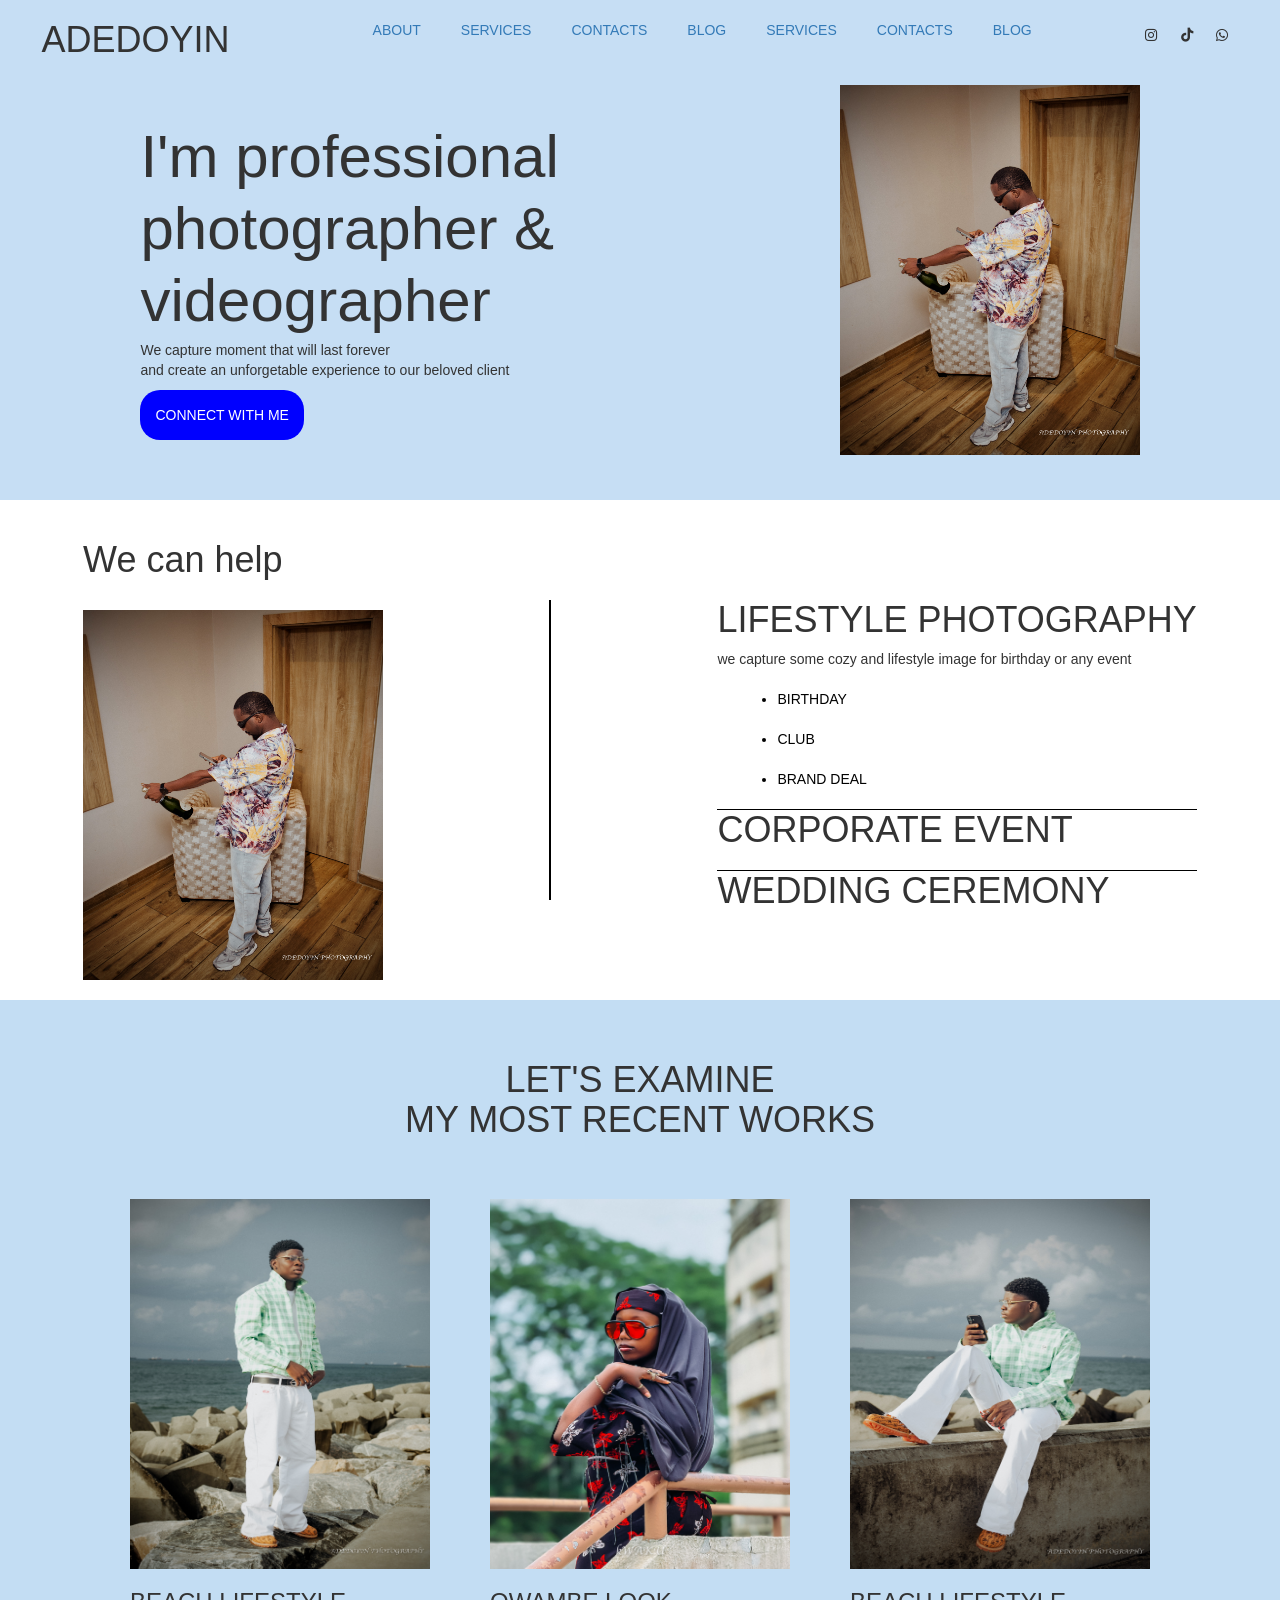
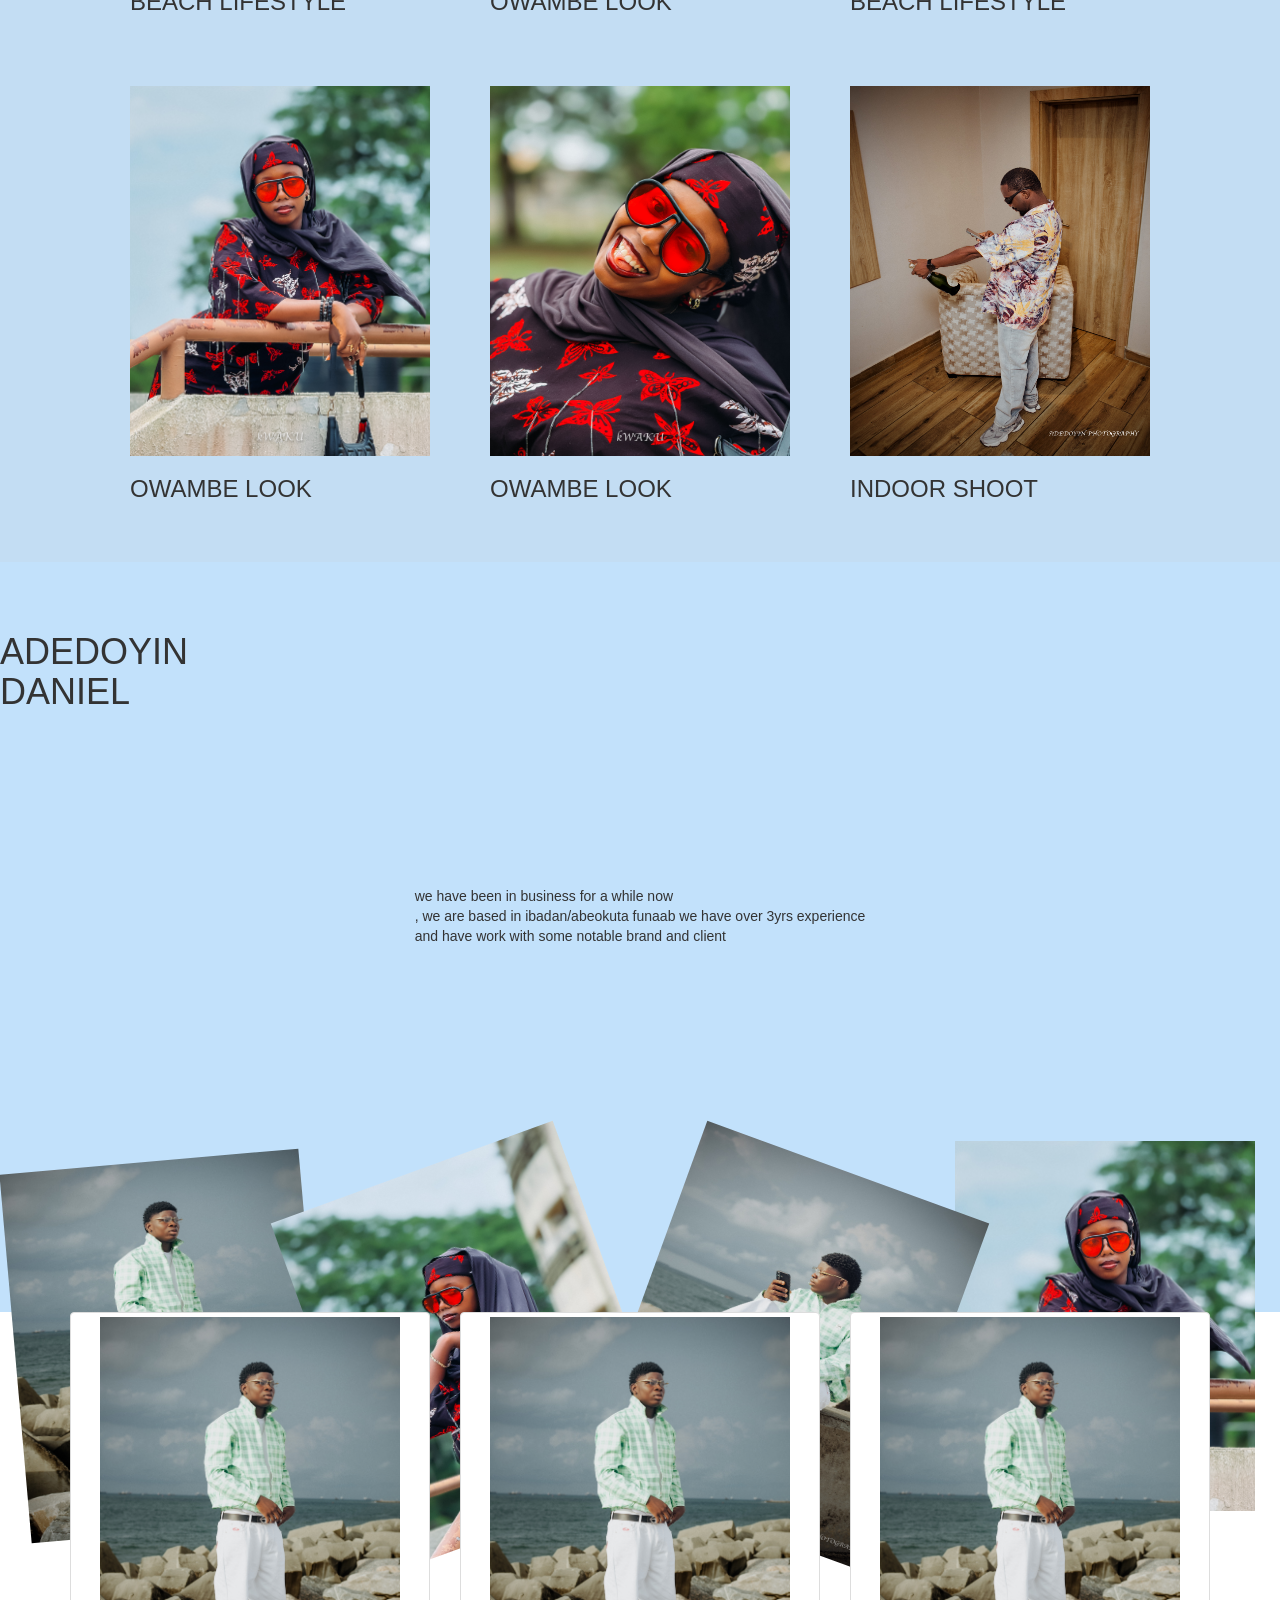
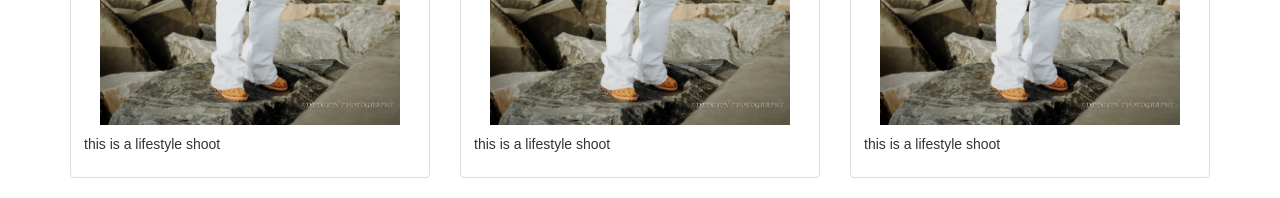
<file: index.html>
<!DOCTYPE html>
<html lang="en">
<head>
    <meta charset="UTF-8">
    <meta name="viewport" content="width=device-width, initial-scale=1.0">
    <title>Portfolio</title>
    <link rel="stylesheet" href="style.css">
<link
      rel="stylesheet"
      href="https://cdnjs.cloudflare.com/ajax/libs/font-awesome/6.5.0/css/all.min.css"
    /> 
    <link rel="stylesheet" href="https://maxcdn.bootstrapcdn.com/bootstrap/3.4.1/css/bootstrap.min.css">
</head>   

<body>
    <div class="hero-section">
        <div class="nav-bar">


            <h1>ADEDOYIN</h1>

            <div >
                <ul class="links">
                <li><a href="">about</a></li>
                <li><a href="">services</a></li>
                <li><a href="">contacts</a></li>
                <li><a href="">blog</a></li>
                <li><a href="">services</a></li>
                <li><a href="">contacts</a></li>
                <li><a href="">blog</a></li>
            </ul>
            </div>


            <div class="icons">
                <i class="fa-brands fa-instagram"></i>
                <i class="fa-brands fa-tiktok"></i>
                <i class="fa-brands fa-whatsapp"></i>
            </div>
        </div>


        <div class="myinfo"> 
            <div class="info">
                <h1 class="about-me"> I'm professional <br>photographer & <br>videographer</h1>
                <p class="para">We capture moment that will last forever <br>and create an unforgetable experience to our beloved client</p>
                <button class="contact">Connect with me</button>
            
            </div>
            <div class="img">
                <img src="image/6.jpg" alt="">
            </div>
        </div>

    </div>
    <!--this the end of hero-section-->
    <div class="our-help">
        <div class="help">
            <h1>We can help</h1><br>
            <img src="image/6.jpg" alt="">

        </div>

        <div class="border">
            
        </div>
        <div class="part">
            <h1 class="lp">lifestyle photography</h1>
            <p>we capture some cozy and lifestyle image for birthday or any event</p>
            <ul>
                <li>birthday</li>
                <li>club</li>
                <li>brand deal</li>
            </ul>
            <h1 class="other">Corporate event</h1>
            <h1 class="other">wedding ceremony</h1>
        </div>

    </div>
    <!--this is the end of our help-->
    <div class="previous">
        <h1 class="recent">Let's examine <br>my most recent works</h1>

        <div class="img-wrap">
<div class="image">
            <img src="image/2.jpg" alt="">
            <h3 class="text-wrap">beach lifestyle</h3>
        </div>
        <div class="image">
            <img src="image/3.jpg" alt="">
            <h3 class="text-wrap">owambe look</h3>
        </div>
        <div class="image">
            <img src="image/1.jpg" alt="">
            <h3 class="text-wrap">beach lifestyle</h3>
        </div>
        <div class="image">
            <img src="image/4.jpg" alt="">
            <h3 class="text-wrap">owambe look</h3>
        </div>
        <div class="image">
            <img src="image/5.jpg" alt="">
            <h3 class="text-wrap">owambe look</h3>
        </div>
        <div class="image">
            <img src="image/6.jpg" alt="">
            <h3 class="text-wrap">indoor shoot</h3>
        </div>
        </div>
    </div>
    <!--this is the end of most recent works-->
    <div class="years">
         
        <div class="me">
           <h1>Adedoyin <br> Daniel </h1> 
        </div>

        <div class="exp">
        <p>we have been in business for a while now <br> , we are based in ibadan/abeokuta funaab 
            we have over 3yrs experience  <br>and have work with some notable brand and client
        </p>
        </div>

        <div class="pics">
             <div class="pic1">
            <img src="image/2.jpg" alt="">
        </div>
        <div class="pic3">
            <img src="image/3.jpg" alt="">
        </div>
        <div class="pic4">
            <img src="image/1.jpg" alt="">
        </div>
        <div class="pic5">
            <img src="image/4.jpg" alt="">
        </div>
        </div>
    </div>

      <!--the thumbail-->
        <div class="container">
            <div class="row">
                <div class="col-md-4">
                 <div class="thumbnail">
                <img src="image/2.jpg" alt="">
                <div class="caption">
                    <p>this is a lifestyle shoot </p>
                </div>
            </div>
            </div>
            <div class="col-md-4">
                 <div class="thumbnail">
                <img src="image/2.jpg" alt="">
                <div class="caption">
                    <p>this is a lifestyle shoot </p>
                </div>
            </div>
            </div>
            <div class="col-md-4">
                 <div class="thumbnail">
                <img src="image/2.jpg" alt="">
                <div class="caption">
                    <p>this is a lifestyle shoot </p>
                </div>
            </div>
            </div>
            </div>
        </div>

    



</body>
</html>
</file>
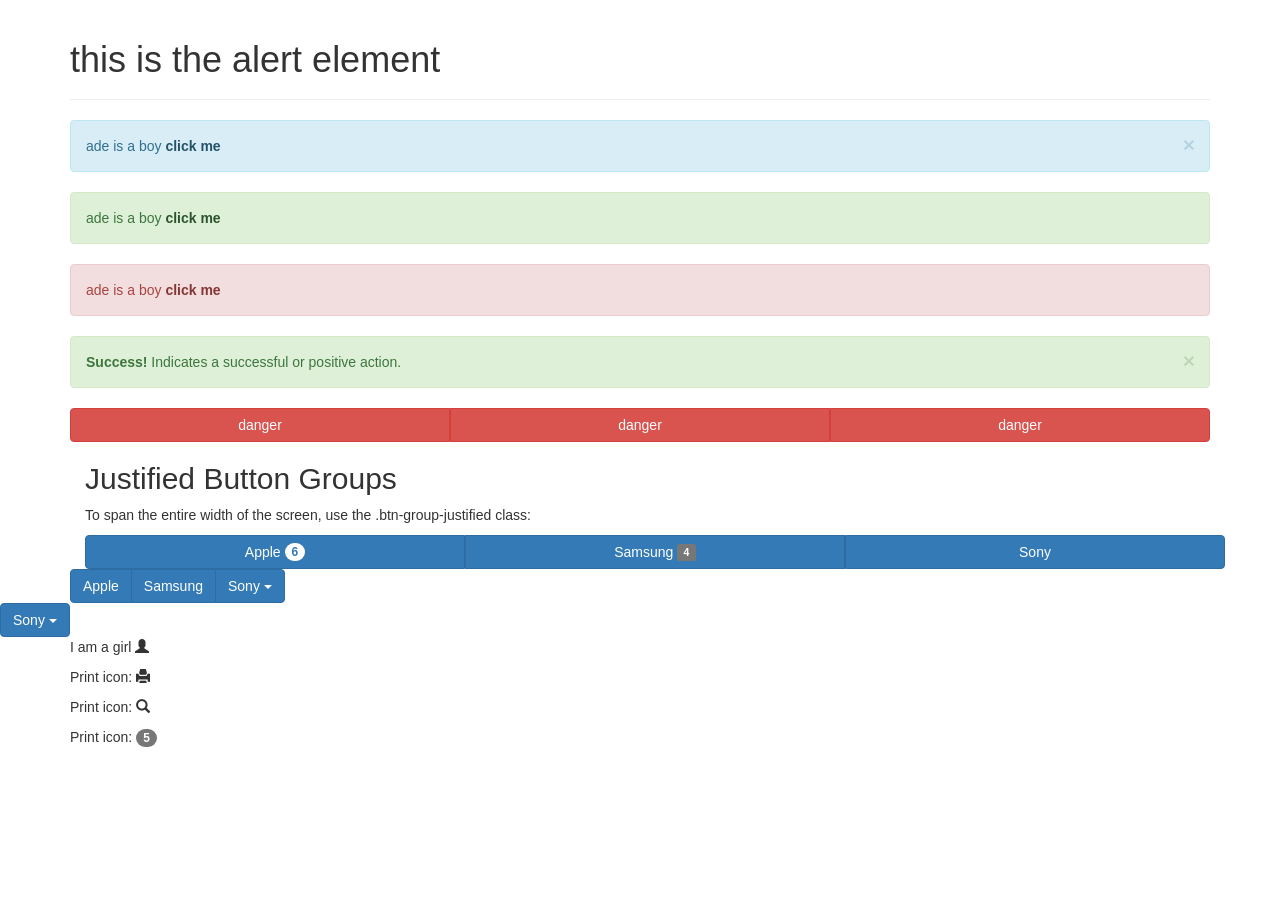
<file: alerrt.html>
<!DOCTYPE html>
<html lang="en">
<head>
    <meta charset="UTF-8">
    <meta name="viewport" content="width=device-width, initial-scale=1.0">
    <title>alert</title>
    <link rel="stylesheet" href="https://maxcdn.bootstrapcdn.com/bootstrap/3.4.1/css/bootstrap.min.css">
     <script src="https://ajax.googleapis.com/ajax/libs/jquery/3.7.1/jquery.min.js"></script>
  <script src="https://maxcdn.bootstrapcdn.com/bootstrap/3.4.1/js/bootstrap.min.js"></script>
</head>
<body>
    <div class="container">
        <div class="page-header">
            <h1>this is the alert element</h1>
        </div>
        
    <div class="alert alert-info alert-dismissible fade in"  >
           <a href="#" class="close" data-dismiss="alert" aria-label="close">&times;</a>
            <p>ade is a boy <a href="" class="alert-link">click me</a> </p>
        </div>
         <div class="alert alert-success" >
            <p>ade is a boy <a href="" class="alert-link">click me</a> </p>
        </div>
         <div class="alert alert-danger" >
            <p>ade is a boy <a href="" class="alert-link"> click me</a></p>
        </div>

        <div class="alert alert-success alert-dismissible">
  <a href="#" class="close" data-dismiss="alert" aria-label="close">&times;</a>
  <strong>Success!</strong> Indicates a successful or positive action.
</div>

<div class="btn-group btn-group-justified">

    <div class="btn-group"> <button class=" btn btn-danger ">danger</button></div>

    <div class="btn-group"> <button class=" btn btn-danger ">danger</button></div>
  
    <div class="btn-group"> <button class=" btn btn-danger ">danger</button></div>

</div>

<div class="container">
  <h2>Justified Button Groups</h2>
  <p>To span the entire width of the screen, use the .btn-group-justified class:</p>
  <div class="btn-group btn-group-justified">
    <a href="#" class="btn btn-primary">Apple <span class="badge">6</span></a>
    <a href="#" class="btn btn-primary">Samsung <span class="label label-default">4</span></a>
    <a href="#" class="btn btn-primary">Sony</a>
  </div>
</div>

</div>


<div class="container">
<div class="btn-group">
  <button type="button" class="btn btn-primary">Apple</button>
  <button type="button" class="btn btn-primary">Samsung</button>
  <div class="btn-group">
    <button type="button" class="btn btn-primary dropdown-toggle" data-toggle="dropdown">
    Sony <span class="caret"></span></button>
    <ul class="dropdown-menu" role="menu">
      <li><a href="#">Tablet</a></li>
      <li><a href="#">Smartphone</a></li>
    </ul>
  </div>
</div>
</div>


<div class="btn-group">
    <button type="button" class="btn btn-primary dropdown-toggle" data-toggle="dropdown">
    Sony <span class="caret"></span></button>
    <ul class="dropdown-menu" role="menu">
      <li><a href="#">Tablet</a></li>
      <li><a href="#">Smartphone</a></li>
    </ul>
  </div>


  <div class="container">
    <p>I am a girl <span class="glyphicon glyphicon-user"></span></p>
    <p>Print icon: <span class="glyphicon glyphicon-print"></span></p>
    <p>Print icon: <span class="glyphicon glyphicon-search"></span></p>
    <p>Print icon: <span class="badge">5</span></p>
  </div>
</body>
</html>
</file>
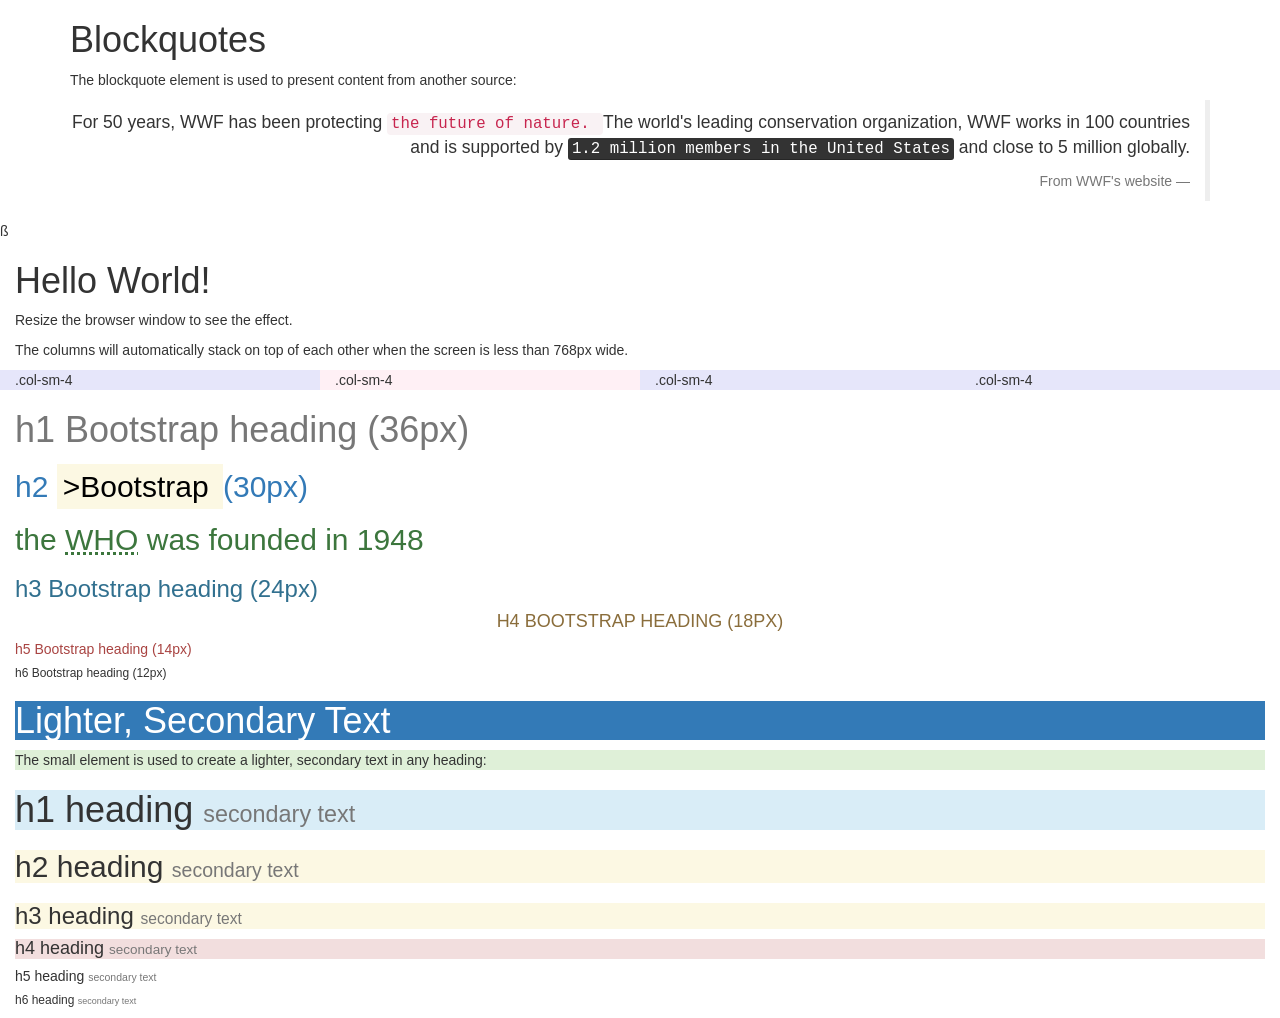
<file: boothsrap.html>
<!DOCTYPE html>
<html lang="en">

    <meta charset="UTF-8">
    <meta name="viewport" content="width=device-width, initial-scale=1.0">
    <title>Bootstrap</title>
    
    <link rel="stylesheet" href="https://maxcdn.bootstrapcdn.com/bootstrap/3.4.1/css/bootstrap.min.css">

</head>
<body>
    


<div class="container">
  <h1>Blockquotes</h1>
  <p>The blockquote element is used to present content from another source:</p>
  <blockquote class="blockquote-reverse">
    <p>For 50 years, WWF has been protecting <code>the future of nature. </code>The world's leading conservation organization, WWF works in 100 countries and is supported by <kbd>1.2 million members in the United States</kbd>  and close to 5 million globally.</p>
    <footer>From WWF's website</footer>
  </blockquote>
</div>
ß

    <div class="container-fluid">
  <h1>Hello World!</h1>
  <p>Resize the browser window to see the effect.</p>
  <p>The columns will automatically stack on top of each other when the screen is less than 768px wide.</p>
  <div class="row">
    <div class="col-sm-3" style="background-color:lavender;">.col-sm-4</div>
    <div class="col-sm-3" style="background-color:lavenderblush;">.col-sm-4</div>
    <div class="col-sm-3" style="background-color:lavender;">.col-sm-4</div>
    <div class="col-sm-3" style="background-color:lavender;">.col-sm-4</div>
  </div>
<div>
    <h1 class="text-muted">h1 Bootstrap heading (36px)</h1>
  <h2 class="text-primary">h2  <mark> >Bootstrap </mark> (30px)</h2> 
  <h2 class="text-success">the <abbr title="world health organization"> WHO</abbr> was founded in 1948</h2>
  <h3 class="text-info">h3 Bootstrap heading (24px)</h3>
  <h4 class="text-warning text-center text-uppercase">h4 Bootstrap heading (18px)</h4>
  <h5 class="text-danger">h5 Bootstrap heading (14px)</h5>
  <h6>h6 Bootstrap heading (12px)</h6>

</div>
  

  <h1 class="bg-primary">Lighter, Secondary Text</h1>
  <p class="bg-success">The small element is used to create a lighter, secondary text in any heading:</p>       
  <h1 class="bg-info">h1 heading <small>secondary text</small></h1>
  <h2 class="bg-warning">h2 heading <small>secondary text</small></h2>
  <h3 class="bg-warning">h3 heading <small>secondary text</small></h3>
  <h4 class="bg-danger">h4 heading <small>secondary text</small></h4>
  <h5>h5 heading <small>secondary text</small></h5>
  <h6>h6 heading <small>secondary text</small></h6>


</div>



   
</body>
</html>
</file>
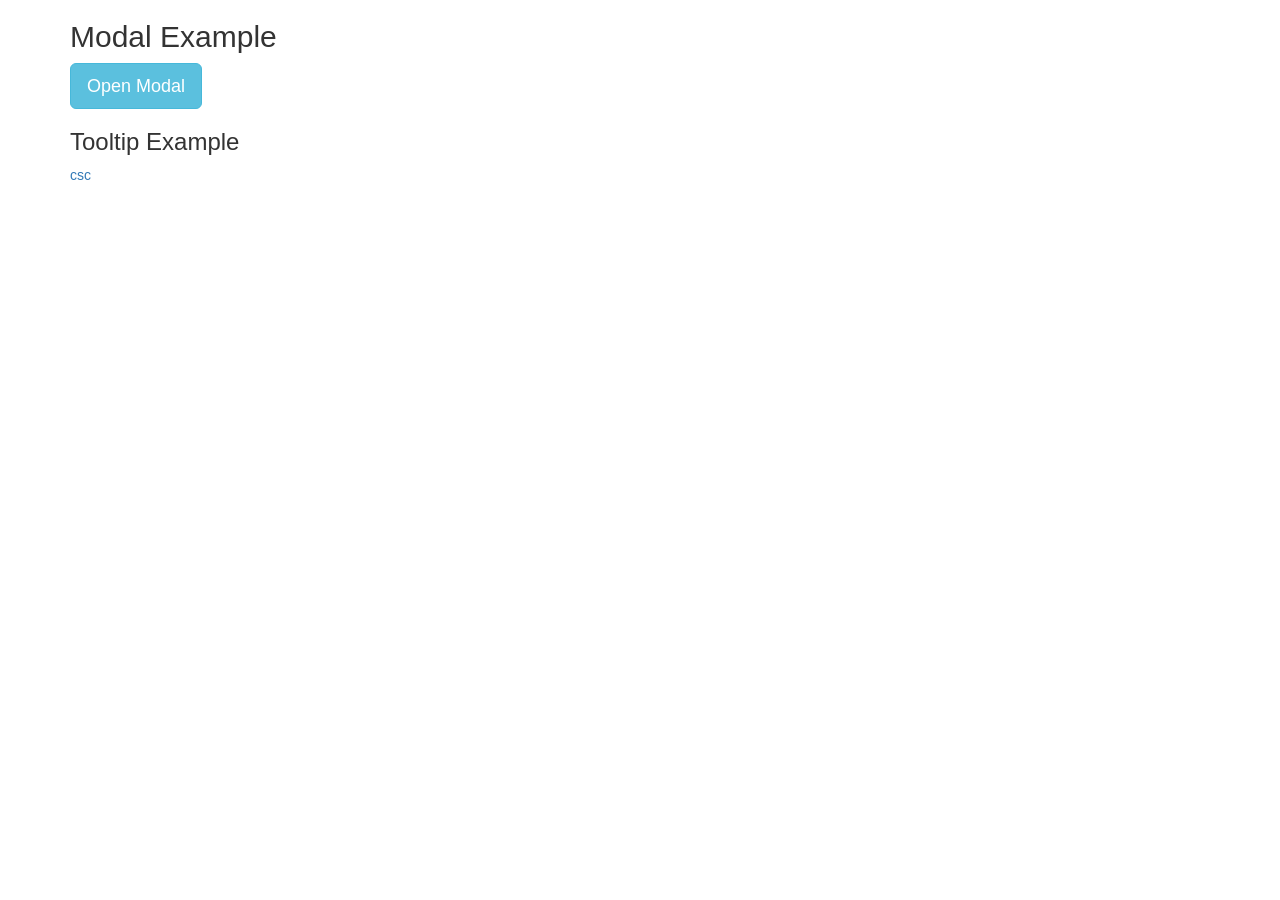
<file: bootstap-modal.html>
<!DOCTYPE html>
<html lang="en">
<head>
  <title>Bootstrap Example</title>
  <meta charset="utf-8">
  <meta name="viewport" content="width=device-width, initial-scale=1">
  <link rel="stylesheet" href="https://maxcdn.bootstrapcdn.com/bootstrap/3.4.1/css/bootstrap.min.css">
  <script src="https://ajax.googleapis.com/ajax/libs/jquery/3.7.1/jquery.min.js"></script>
  <script src="https://maxcdn.bootstrapcdn.com/bootstrap/3.4.1/js/bootstrap.min.js"></script>
  <style>
    .modalBG{
background-color: yellowgreen;
    }
  </style>
</head>
<body>

<div class="container">
  <h2>Modal Example</h2>
  <!-- Trigger the modal with a button -->
  <button type="button" class="btn btn-info btn-lg" data-toggle="modal" data-target="#myModal">Open Modal</button>

  <!-- Modal -->
  <div class="modal fade" id="myModal" role="dialog">
    <div class="modal-dialog modal-lg">
    
      <!-- Modal content-->
      <div class="modal-content modalBG">
        <div class="modal-header">
          <button type="button" class="close" data-dismiss="modal">&times;</button>
          <h4 class="modal-title">Modal Header</h4>
        </div>
        <div class="modal-body">
          <div class="flex">
            <img src="image/1.jpg" alt="" height="50px" width="50px">

            <div>
                <h1>This is me</h1>
                <p>I love playing footbLL</p>
            </div>
          </div>
        </div>
        <div class="modal-footer">
          <button type="button" class="btn btn-default" data-dismiss="modal">Close</button>
        </div>
      </div>
      
    </div>
  </div>
  
</div>

<div class="container">
  <h3>Tooltip Example</h3>
  <a href="#" data-toggle="tooltip" title="computer science!">csc</a>
</div>

<script>
$(document).ready(function(){
  $('[data-toggle="tooltip"]').tooltip();   
});
</script>


</body>
</html>
</file>
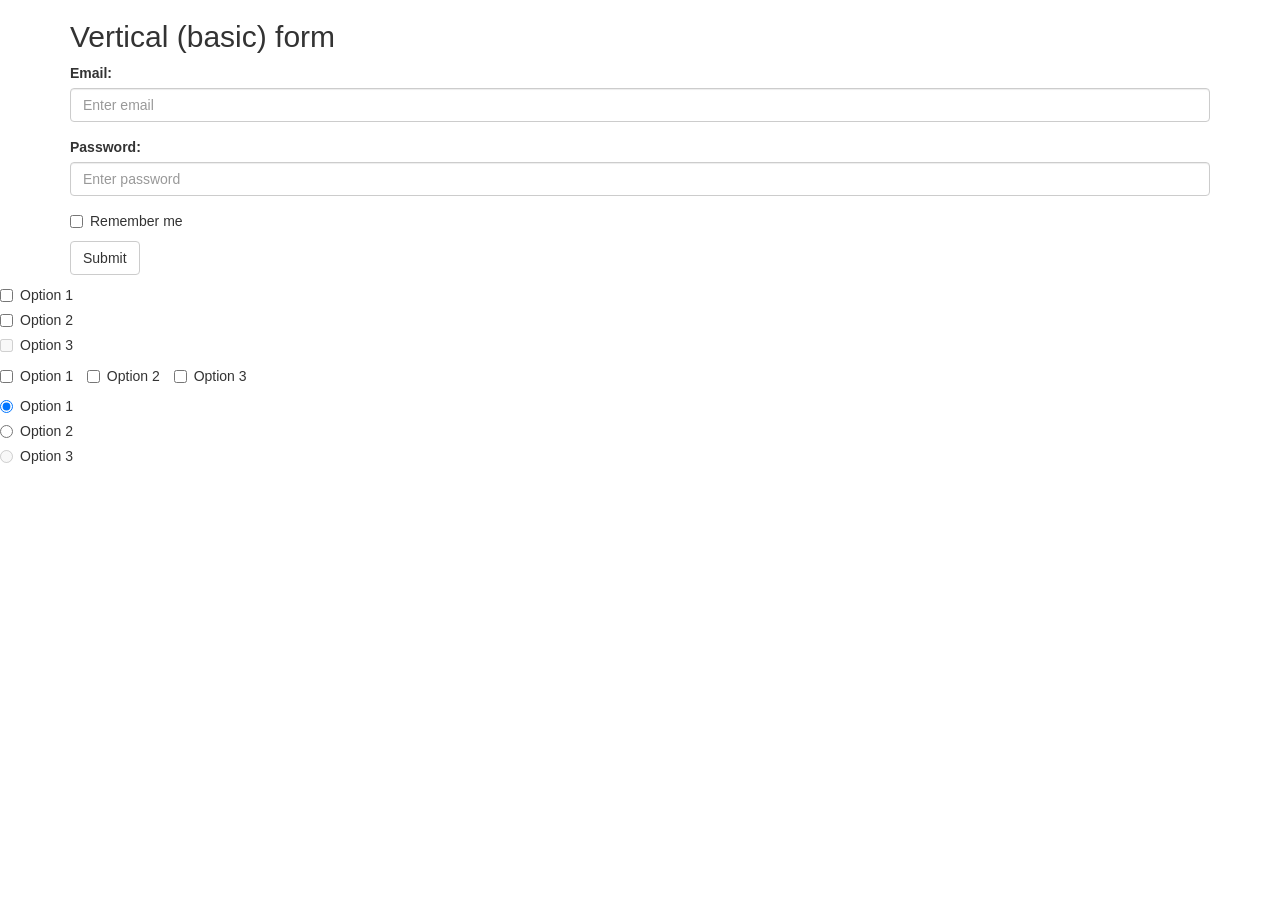
<file: bootstrap-form.html>
<!DOCTYPE html>
<html lang="en">
<head>
  <title>Bootstrap Example</title>
  <meta charset="utf-8">
  <meta name="viewport" content="width=device-width, initial-scale=1">
  <link rel="stylesheet" href="https://maxcdn.bootstrapcdn.com/bootstrap/3.4.1/css/bootstrap.min.css">
  <script src="https://ajax.googleapis.com/ajax/libs/jquery/3.7.1/jquery.min.js"></script>
  <script src="https://maxcdn.bootstrapcdn.com/bootstrap/3.4.1/js/bootstrap.min.js"></script>
</head>
<body>

<div class="container">
  <h2>Vertical (basic) form</h2>
  <form action="/action_page.php">
    <div class="form-group">
      <label for="email">Email:</label>
      <input type="email" class="form-control" id="email" placeholder="Enter email" name="email">
    </div>
    <div class="form-group">
      <label for="pwd">Password:</label>
      <input type="password" class="form-control" id="pwd" placeholder="Enter password" name="pwd">
    </div>
    <div class="checkbox">
      <label><input type="checkbox" name="remember"> Remember me</label>
    </div>
    <button type="submit" class="btn btn-default">Submit</button>
  </form>
</div>
<div class="checkbox">
  <label><input type="checkbox" value="">Option 1</label>
</div>
<div class="checkbox">
  <label><input type="checkbox" value="">Option 2</label>
</div>
<div class="checkbox disabled">
  <label><input type="checkbox" value="" disabled>Option 3</label>
</div>
<label class="checkbox-inline"><input type="checkbox" value="">Option 1</label>
<label class="checkbox-inline"><input type="checkbox" value="">Option 2</label>
<label class="checkbox-inline"><input type="checkbox" value="">Option 3</label>
<div class="radio">
  <label><input type="radio" name="optradio" checked>Option 1</label>
</div>
<div class="radio">
  <label><input type="radio" name="optradio">Option 2</label>
</div>
<div class="radio disabled">
  <label><input type="radio" name="optradio" disabled>Option 3</label>
</div>


</body>
</html>
</file>
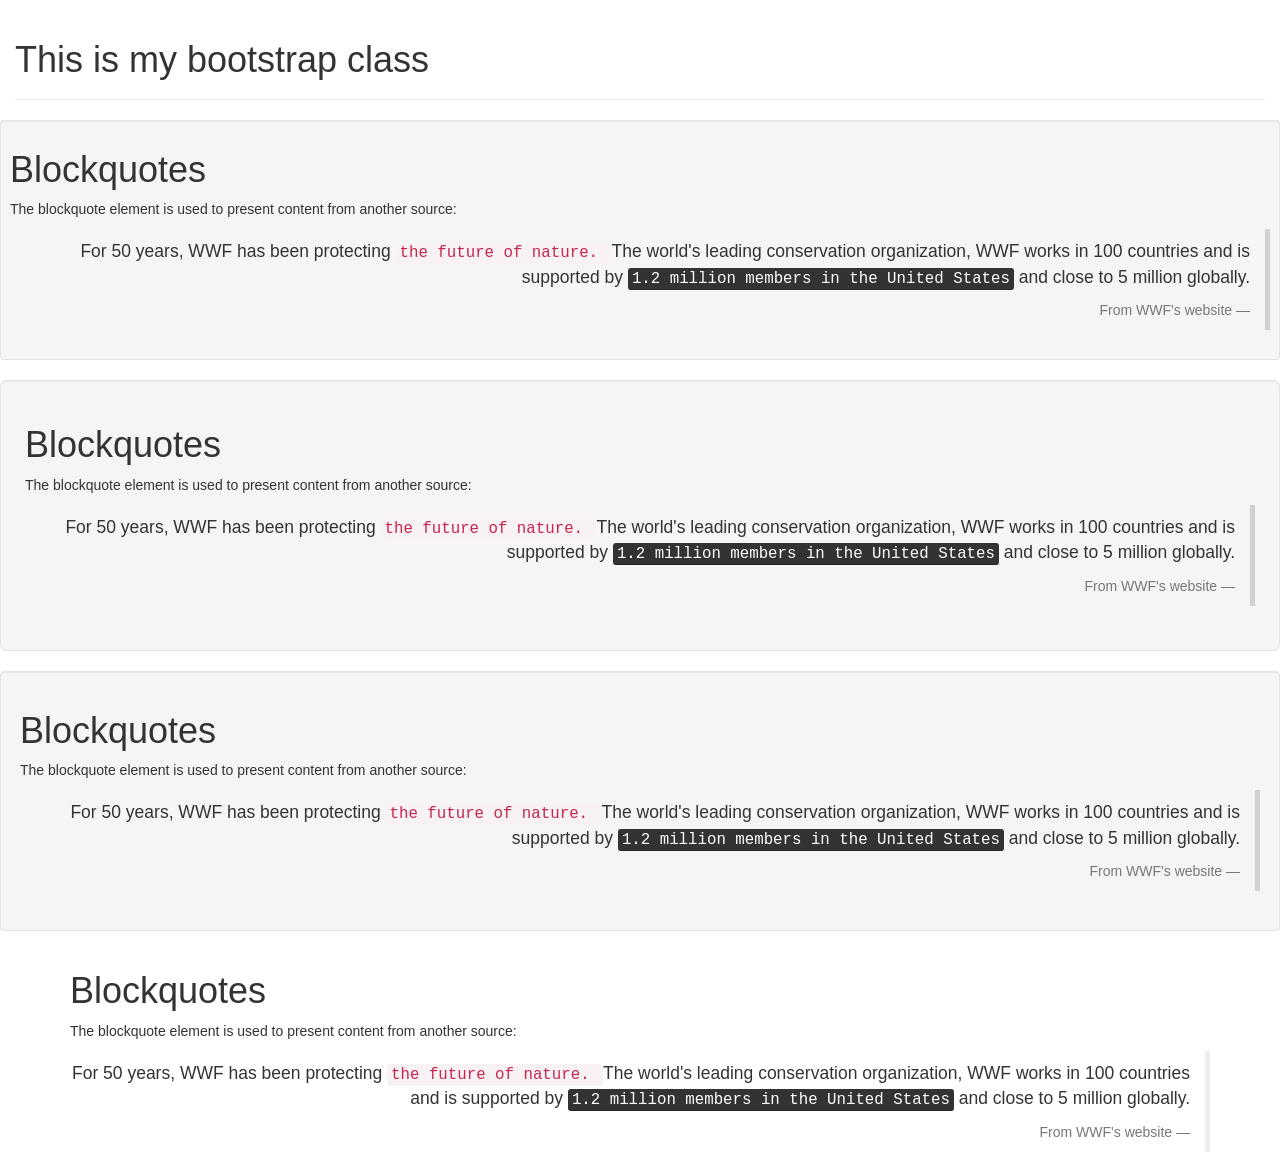
<file: bootstrap2.html>
<!DOCTYPE html>
<html lang="en">
<head>
    <meta charset="UTF-8">
    <meta name="viewport" content="width=device-width, initial-scale=1.0">
   <link rel="stylesheet" href="https://maxcdn.bootstrapcdn.com/bootstrap/3.4.1/css/bootstrap.min.css">
    <title>Document</title>
    <style>
        .mybg{
            background-color: pink;
        }
    </style>
</head>
<body>

    <div class="container-fluid">
        <div class="page-header">
            <h1>This is my bootstrap class</h1>
        </div>
    </div>
    
        <div class="well well-sm">
<h1>Blockquotes</h1>
  <p>The blockquote element is used to present content from another source:</p>
  <blockquote class="blockquote-reverse">
    <p>For 50 years, WWF has been protecting <code>the future of nature. </code>The world's leading conservation organization, WWF works in 100 countries and is supported by <kbd>1.2 million members in the United States</kbd>  and close to 5 million globally.</p>
    <footer>From WWF's website</footer>
  </blockquote>
</div>

        <div class="well well-lg">
<h1>Blockquotes</h1>
  <p>The blockquote element is used to present content from another source:</p>
  <blockquote class="blockquote-reverse">
    <p>For 50 years, WWF has been protecting <code>the future of nature. </code>The world's leading conservation organization, WWF works in 100 countries and is supported by <kbd>1.2 million members in the United States</kbd>  and close to 5 million globally.</p>
    <footer>From WWF's website</footer>
  </blockquote>
 </div>

        <div class="well">
<h1>Blockquotes</h1>
  <p>The blockquote element is used to present content from another source:</p>
  <blockquote class="blockquote-reverse">
    <p>For 50 years, WWF has been protecting <code>the future of nature. </code>The world's leading conservation organization, WWF works in 100 countries and is supported by <kbd>1.2 million members in the United States</kbd>  and close to 5 million globally.</p>
    <footer>From WWF's website</footer>
  </blockquote>

</div>

<div class="container">
<h1>Blockquotes</h1>
  <p>The blockquote element is used to present content from another source:</p>
  <blockquote class="blockquote-reverse">
    <p>For 50 years, WWF has been protecting <code>the future of nature. </code>The world's leading conservation organization, WWF works in 100 countries and is supported by <kbd>1.2 million members in the United States</kbd>  and close to 5 million globally.</p>
    <footer>From WWF's website</footer>
  </blockquote>
</div>
    
</body>
</html>
</file>
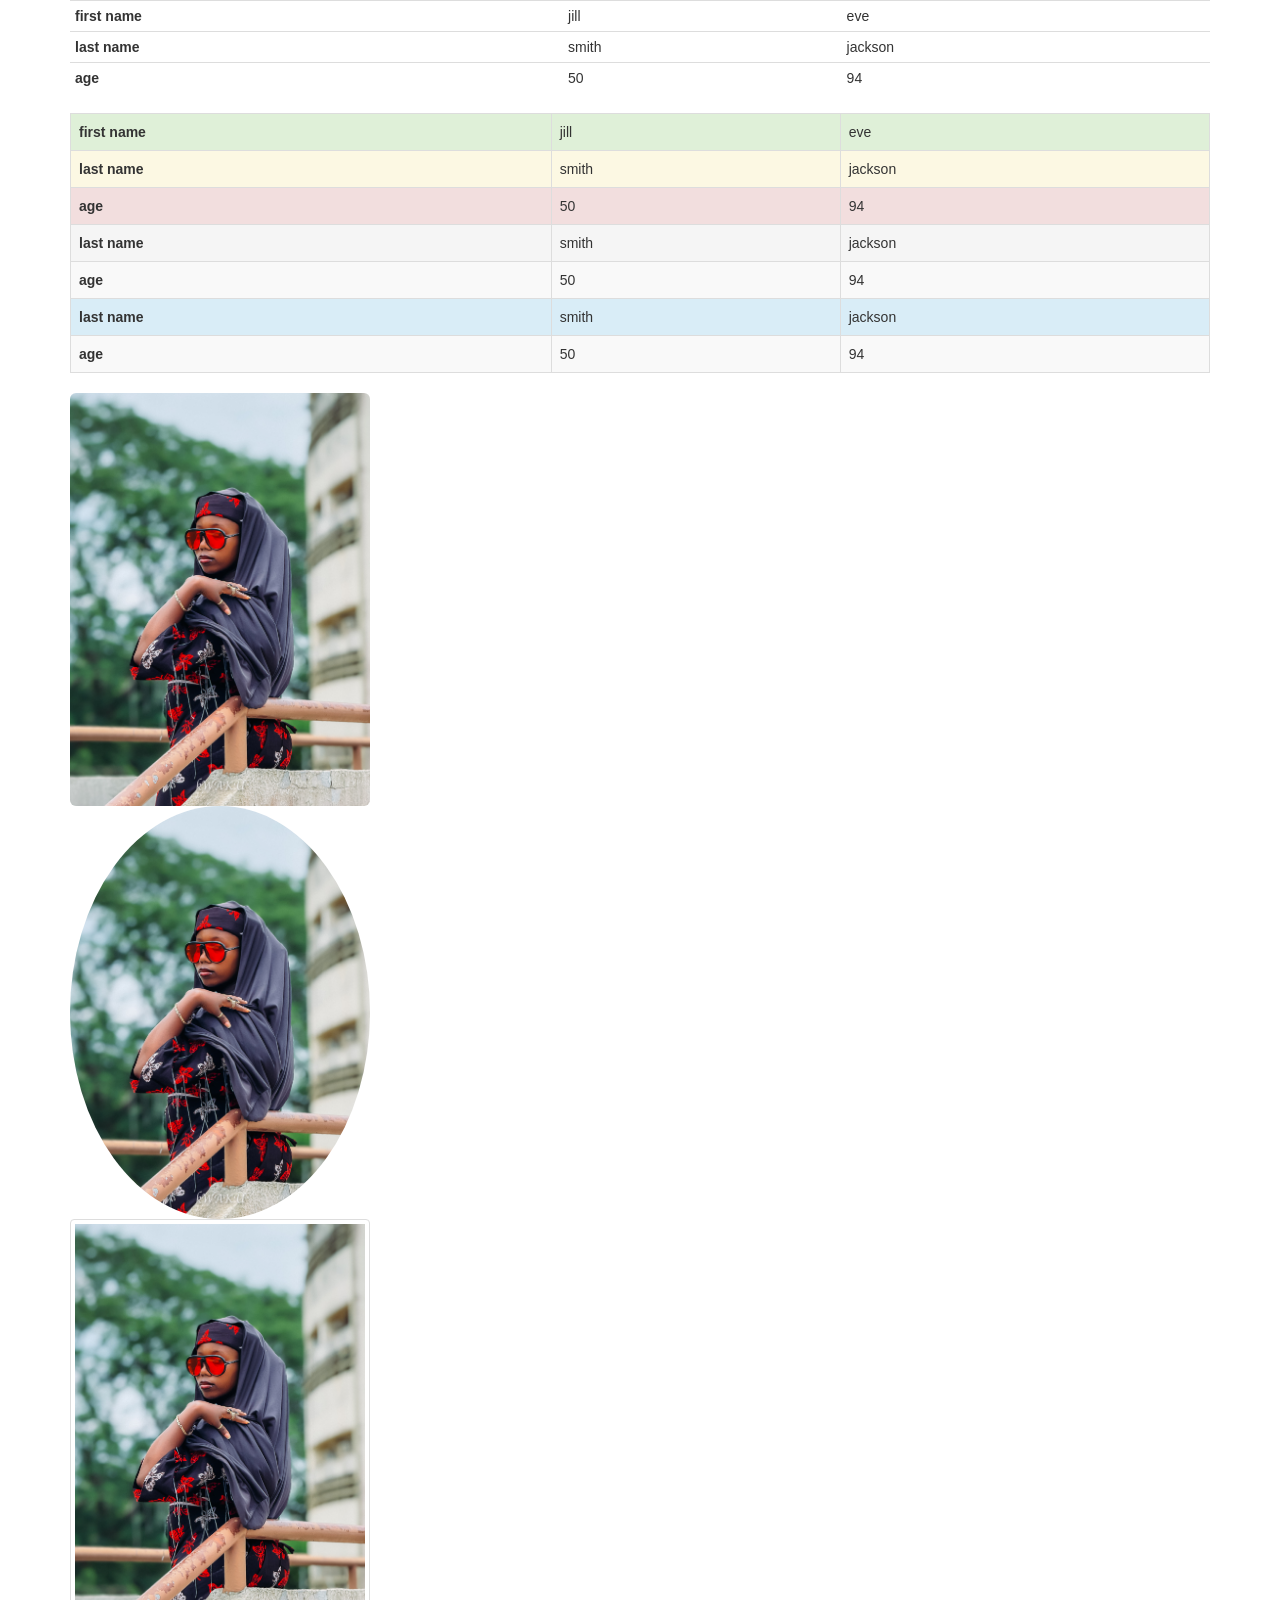
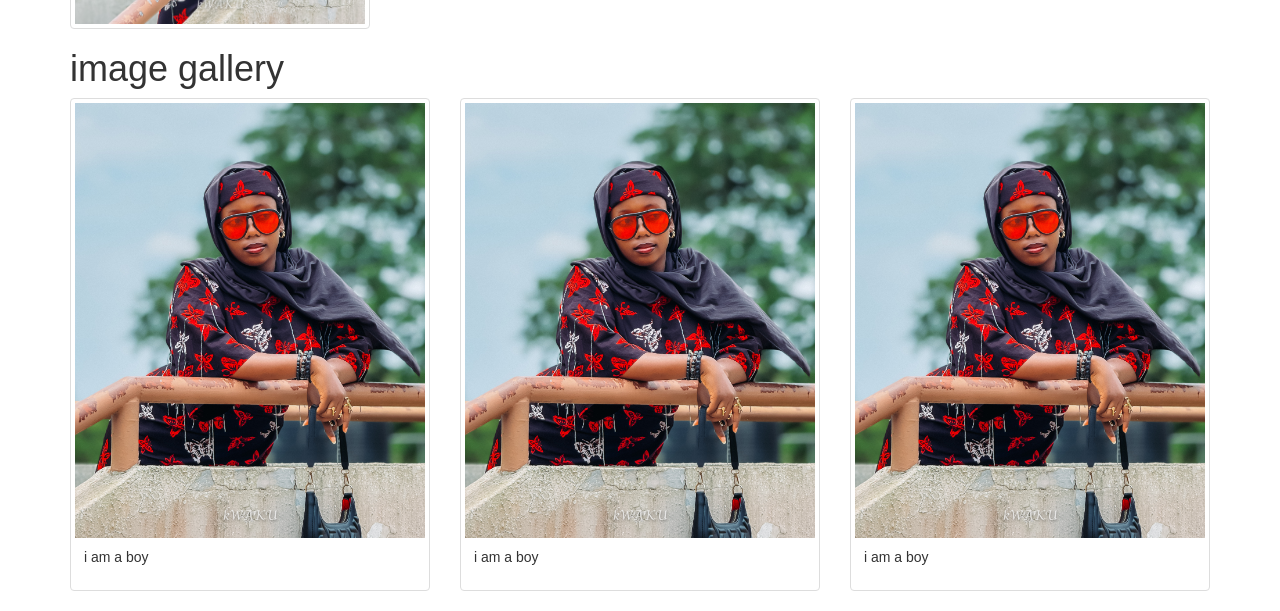
<file: botable.html>
<!DOCTYPE html>
<html lang="en">
<head>
    <meta charset="UTF-8">
    <meta name="viewport" content="width=device-width, initial-scale=1.0">
    <title>bootstrap table</title>

    <link rel="stylesheet" href="https://maxcdn.bootstrapcdn.com/bootstrap/3.4.1/css/bootstrap.min.css">
</head>
<body>
    <div class="container">

  
    <table class="table  table-condensed" >
        <tr>
        <th>first name</th>
        <td>jill</td>
        <td>eve</td>
        </tr>
        <tr>
            <th>last name </th>
            <td>smith</td>
            <td>jackson</td>

        </tr>
        <tr>
            <th>age</th>
            <td>50</td>
             <td>94</td>
        </tr>
    </table>
   </div>

    <div class="container">

 <div class="table-responsive">
        <table class="table table-striped table-bordered table-hover">
        <tr class="success">
        <th>first name</th>
        <td>jill</td>
        <td>eve</td>
        </tr>
        <tr class="warning">
            <th>last name </th>
            <td>smith</td>
            <td>jackson</td>
     </tr>
        <tr class="danger">
            <th>age</th>
            <td>50</td>
             <td>94</td>
        </tr>

        <tr class="active">
            <th>last name </th>
            <td>smith</td>
            <td>jackson</td>

        </tr>
        <tr class="default">
            <th>age</th>
            <td>50</td>
             <td>94</td>
        </tr>

        <tr class="info">
            <th>last name </th>
            <td>smith</td>
            <td>jackson</td>

        </tr>
        <tr>
            <th>age</th>
            <td>50</td>
             <td>94</td>
        </tr>
    </table>
 </div>

 <img src="image/3.jpg" alt="" class="img-rounded img-responsive" width="300px" height="400px"> 
 <img src="image/3.jpg" alt="" class="img-circle img-responsive" width="300px" height="400px"> 
 <img src="image/3.jpg" alt="" class="img-thumbnail img-responsive" width="300px" height="400px"> 

   

    </div>


    <div class="container">
        <h1>image gallery</h1>
        <div class="row">
            <div class="col-md-4">
                <div class="thumbnail">
                    <img src="image/4.jpg" alt="" >
                    <div class="caption">
                        <p>i am a boy </p>
                    </div>
                </div>
            </div>
            <div class="col-md-4">
                <div class="thumbnail">
                    <img src="image/4.jpg" alt="" >
                    <div class="caption">
                        <p>i am a boy </p>
                    </div>
                </div>
            </div>
            <div class="col-md-4">
                <div class="thumbnail">
                    <img src="image/4.jpg" alt="" >
                    <div class="caption">
                        <p>i am a boy </p>
                    </div>
                </div>
            </div>

        </div>


    </div>
</body>
</html>
</file>
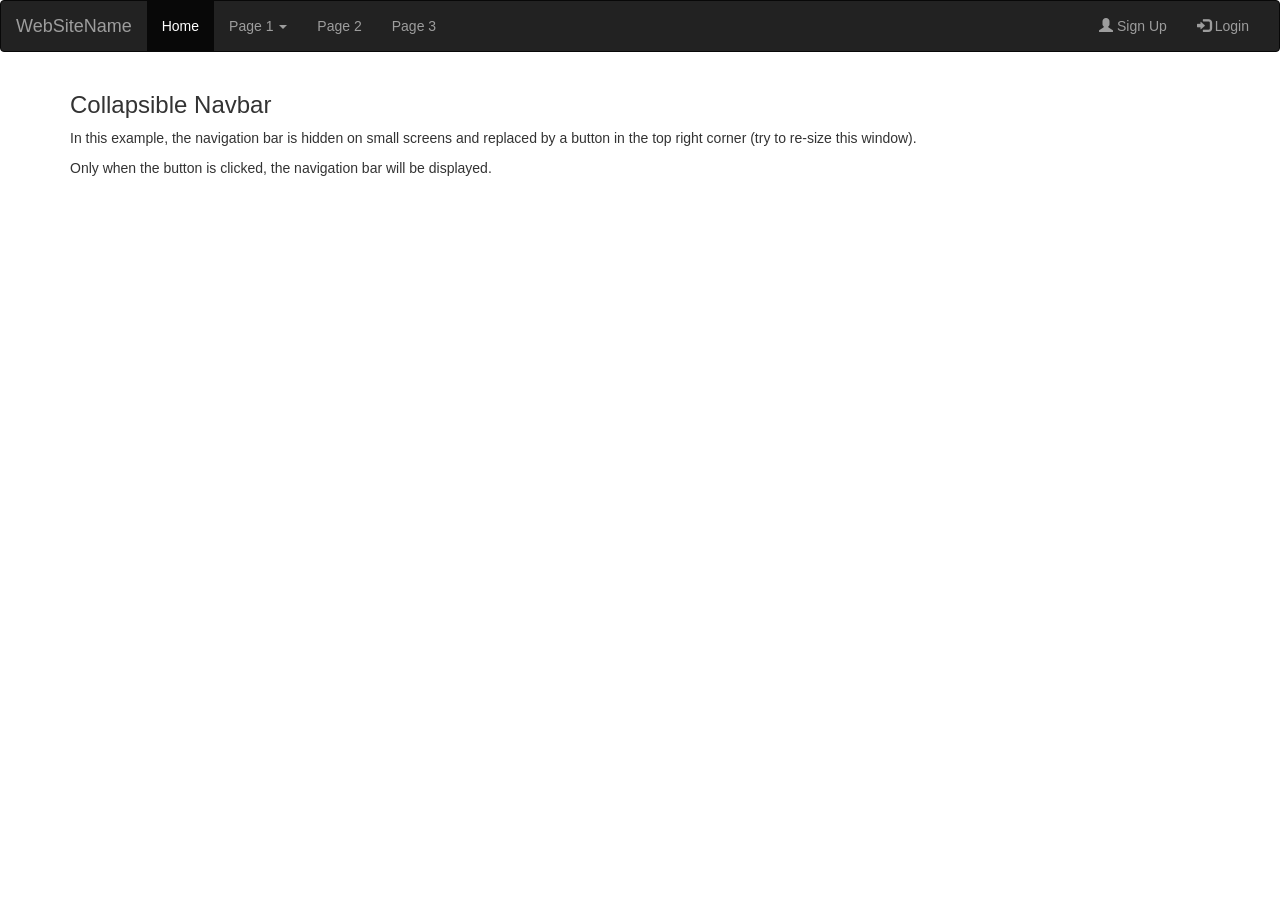
<file: collapsible-navbar.html>
<!DOCTYPE html>
<html lang="en">
<head>
  <title>Bootstrap Example</title>
  <meta charset="utf-8">
  <meta name="viewport" content="width=device-width, initial-scale=1">
  <link rel="stylesheet" href="https://maxcdn.bootstrapcdn.com/bootstrap/3.4.1/css/bootstrap.min.css">
  <script src="https://ajax.googleapis.com/ajax/libs/jquery/3.7.1/jquery.min.js"></script>
  <script src="https://maxcdn.bootstrapcdn.com/bootstrap/3.4.1/js/bootstrap.min.js"></script>
</head>
<body>

<nav class="navbar navbar-inverse">
  <div class="container-fluid">
    <div class="navbar-header">
      <button type="button" class="navbar-toggle" data-toggle="collapse" data-target="#myNavbar">
        <span class="icon-bar"></span>
        <span class="icon-bar"></span>
        <span class="icon-bar"></span>                        
      </button>
      <a class="navbar-brand" href="#">WebSiteName</a>
    </div>
    <div class="collapse navbar-collapse" id="myNavbar">
      <ul class="nav navbar-nav">
        <li class="active"><a href="#">Home</a></li>
        <li class="dropdown">
          <a class="dropdown-toggle" data-toggle="dropdown" href="#">Page 1 <span class="caret"></span></a>
          <ul class="dropdown-menu">
            <li><a href="#">Page 1-1</a></li>
            <li><a href="#">Page 1-2</a></li>
            <li><a href="#">Page 1-3</a></li>
          </ul>
        </li>
        <li><a href="#">Page 2</a></li>
        <li><a href="#">Page 3</a></li>
      </ul>
      <ul class="nav navbar-nav navbar-right">
        <li><a href="#"><span class="glyphicon glyphicon-user"></span> Sign Up</a></li>
        <li><a href="#"><span class="glyphicon glyphicon-log-in"></span> Login</a></li>
      </ul>
    </div>
  </div>
</nav>
  
<div class="container">
  <h3>Collapsible Navbar</h3>
  <p>In this example, the navigation bar is hidden on small screens and replaced by a button in the top right corner (try to re-size this window).
  <p>Only when the button is clicked, the navigation bar will be displayed.</p>
</div>

</body>
</html>
</file>
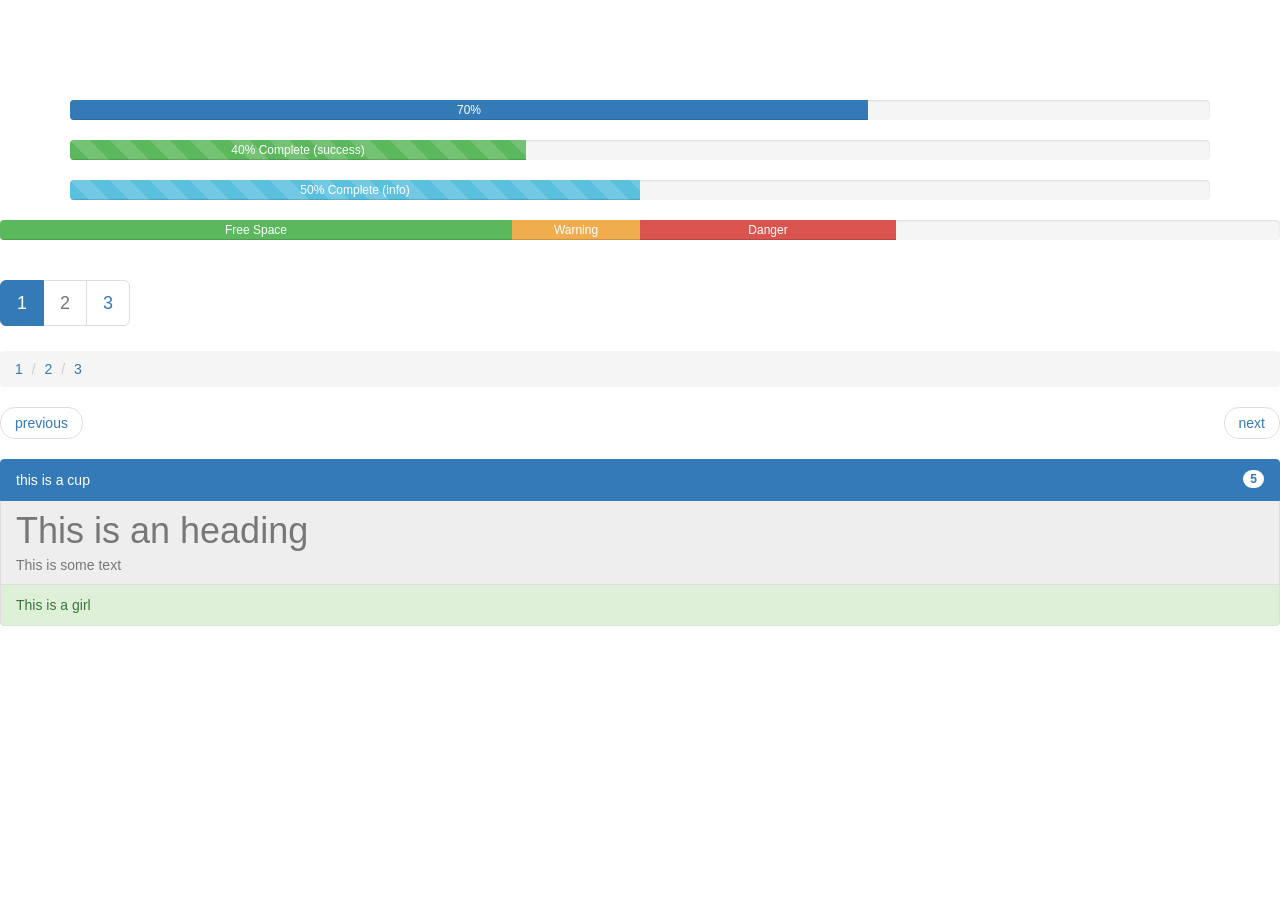
<file: progressbar.html>
<!DOCTYPE html>
<html lang="en">
<head>
    <meta charset="UTF-8">
    <meta name="viewport" content="width=device-width, initial-scale=1.0">
    <title>Document</title>
    <link rel="stylesheet" href="https://maxcdn.bootstrapcdn.com/bootstrap/3.4.1/css/bootstrap.min.css">
     <script src="https://ajax.googleapis.com/ajax/libs/jquery/3.7.1/jquery.min.js"></script>
  <script src="https://maxcdn.bootstrapcdn.com/bootstrap/3.4.1/js/bootstrap.min.js"></script>

  <style>
    body{
        margin-top: 100px;
    }
  </style>
</head>
<body>
    

    <div class="container">
        <div class="progress">
  <div class="progress-bar" role="progressbar" aria-valuenow="70"
  aria-valuemin="0" aria-valuemax="100" style="width:70%">
    70% 
  </div>
  </div>


  <div class="progress">
  <div class="progress-bar progress-bar-success progress-bar-striped active" role="progressbar" aria-valuenow="40"
  aria-valuemin="0" aria-valuemax="100" style="width:40%">
    40% Complete (success)
  </div>
</div>

<div class="progress">
  <div class="progress-bar progress-bar-info progress-bar-striped active" role="progressbar" aria-valuenow="50"
  aria-valuemin="0" aria-valuemax="100" style="width:50%">
    50% Complete (info)
  </div>
</div>
</div>

    </div>

    <!-- stacked progress -->
    <div class="progress">
  <div class="progress-bar progress-bar-success" role="progressbar" style="width:40%">
    Free Space
  </div>
  <div class="progress-bar progress-bar-warning" role="progressbar" style="width:10%">
    Warning
  </div>
  <div class="progress-bar progress-bar-danger" role="progressbar" style="width:20%">
    Danger
  </div>
</div>

<ul class="pagination pagination-lg">
  <li class="active"><a href="index.html">1</a></li>
  <li class="disabled"><a href="boothsrap.html">2</a></li>
  <li><a href="bootstrap2.html">3</a></li>

</ul>

<ul class="breadcrumb">
  <li class="active"><a href="index.html">1</a></li>
  <li class="disabled"><a href="boothsrap.html">2</a></li>
  <li><a href="bootstrap2.html">3</a></li>

</ul>

<ul class="pager">
  <li class="previous"><a href="index.html">previous</a></li>
  <li class="next"><a href="boothsrap.html">next</a></li>
</ul>


<ul class="list-group">
  <a class="list-group-item active">this is a cup <span class="badge">5</span></a>
  <a class="list-group-item disabled">
    <h1 class="list-group-item-heading">This is an heading</h1>
    <p class="list-group-item-text">This is some text</p>
  </a>
  <a class="list-group-item list-group-item-success">This is a girl</a>
</ul>
</body>
</html>
</file>
<file: style.css>
body{
    margin: 0;
    color: black;
}

.nav-bar{
    display: flex;
    align-items: center;
    justify-content: space-around;

}
.links{
    display: flex;
    flex-direction: row;
    list-style-type:none;
    justify-content: space-between;
}

li{
    margin: 20px;
    text-transform: uppercase;
    color: black;
}
a{
    text-decoration: none;
    color: black;
}
i{
    margin: 10px;
}

.hero-section{
    background-color: rgb(198, 222, 244);
    height: 500px;
    align-items: center;
    justify-content: center;


}


.myinfo{
    height: 400px;
    display: flex;
    justify-content: space-around;
    align-items: center;
}
img{
    height: 370px;
    width: 300px;
}


.about-me{
    font-size: 60px;
    line-height: 1.2;
    margin-bottom: 0;
}

.para{
    margin-top: 3px;
}
.contact{
    border: none;
    background-color: blue;
    color:white;
    border-radius: 20px;
    padding: 15px;
    text-transform: uppercase;
}

.our-help{
    display: flex;
    align-items: center;
    justify-content: space-around;
    background-color: rgb(255, 255, 255);
    height: 500px;
}
.help{
    justify-content: space-around;
}

.border{
    border-left: 2px solid black;
    height: 300px;
}
.lp{
    text-transform: uppercase;
}
.other{
    border-top: 1px solid black;
    text-transform: uppercase;

}

.img-wrap{
    justify-content: center;
    align-content: center;
    flex-wrap: wrap;
    padding: 20px;
    display: flex;
    flex-direction: row;
}

.image{
    margin: 30px;
}
.text-wrap{
    text-transform: uppercase;
}


.recent{
    text-align: center;
    text-transform: uppercase;
    
}
.previous{
    background-color: rgb(195, 221, 243);
    padding-top : 40px ;
}
.exp{
   height: 400px;
    display: flex;
    justify-content: space-around;
    align-items: center;
}

.abt{
    display: flex;
   
    flex-direction: row;
    justify-content: space-around;

}
.years{
    background-color: rgb(194, 225, 251);
    height: 750px;
}
.me{
    
    flex-direction: row;
    padding-top: 50px;
    text-transform: uppercase;
}
.pics{
   margin-bottom: 20px;
    justify-content: center;
    flex-wrap: inherit;
    display: flex;
    flex-direction: row;
    padding: 20px;
    transform: rotate();
    position: relative;
}


.pic3{
    transform: rotate(-20deg) ;
    justify-content: center;
    flex-wrap: inherit;
    display: flex;
    flex-direction: row;
    padding: 20px;
    transform: rotate();
    margin-left: -30px;
    position: relative;
}
.pic1{
    transform: rotate(-5deg) ;
    justify-content: center;
    flex-wrap: inherit;
    display: flex;
    flex-direction: row;
    padding: 20px;
    transform: rotate();
    margin-left: -30px;
    position: relative;
}
.pic4{
    transform: rotate(20deg) ;
    justify-content: center;
    flex-wrap: inherit;
    display: flex;
    flex-direction: row;
    padding: 20px;
    transform: rotate();
    margin-left: -30px;
    position: relative;
}
.pic2{
    transform: rotate(-15deg) ;
    justify-content: center;
    flex-wrap: inherit;
    display: flex;
    flex-direction: row;
    padding: 20px;
    transform: rotate();
    margin-left: -30px;
    position: relative;
}
</file>
